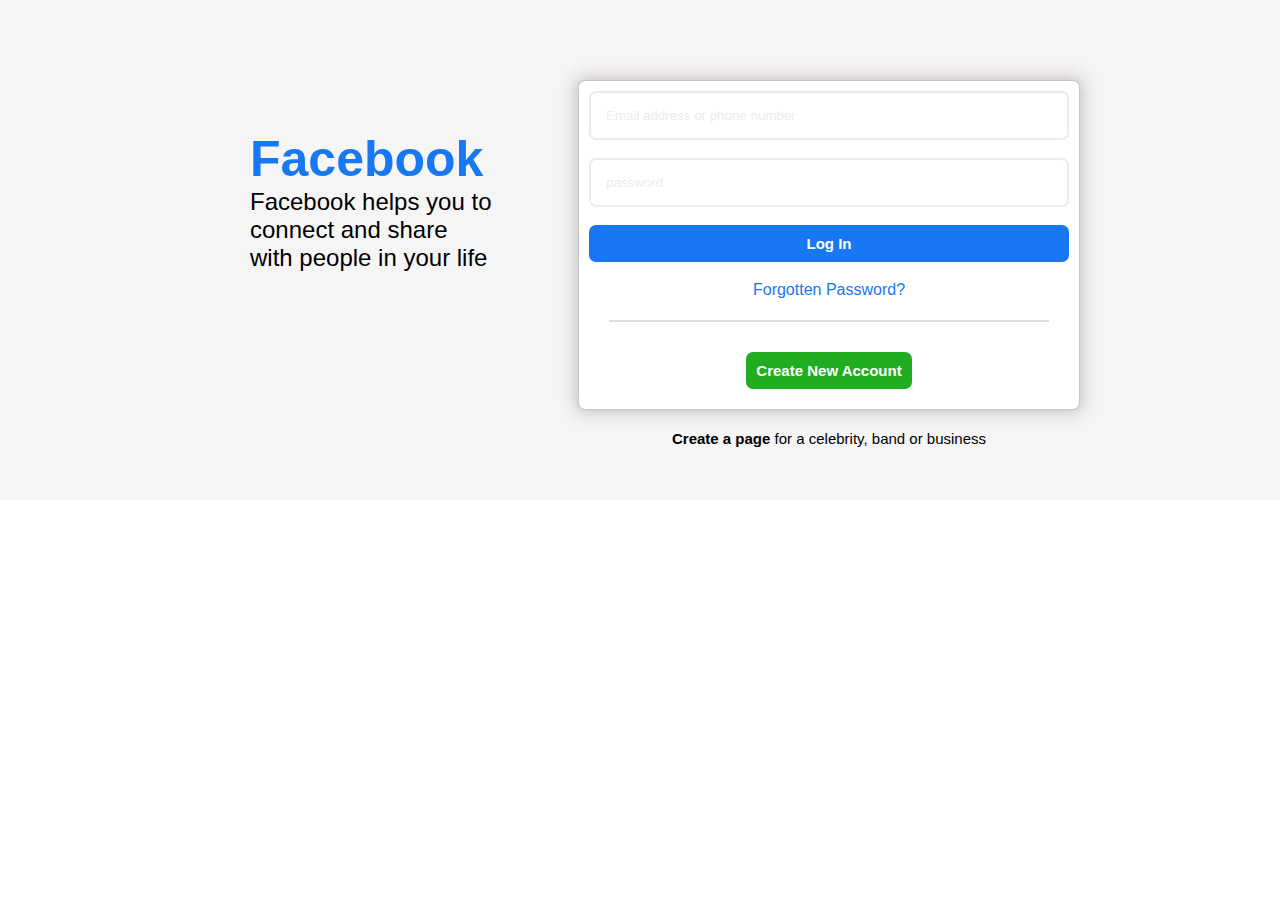
<file: index.html>
<!DOCTYPE html>
<html lang="en">

<head>
    <meta charset="UTF-8">
    <meta name="viewport" content="width=device-width, initial-scale=1.0">
    <meta http-equiv="X-UA-Compatible" content="ie=edge">
    <title> Facebook</title>
    <link rel="icon" href="./Images/fb logo.jpg" type="image/icon type">
    <link rel="stylesheet" href="fbstyle.css">
</head>

<body>
    <main>
        <div class="info">
            <h1>
                Facebook
            </h1>
            <h2> Facebook helps you to connect and share </h2>
            <h2>with people in your life</h2>
        </div>
        <div>
            <div class="form">
                <form>
                    <input class="input" type="text" name="Email address or phone number"
                        placeholder="Email address or phone number">
                    <br><br>
                    <input class="input" type="text" name="password" placeholder="password">
                    <br><br>
                    <div class="btn">
                        <button class="Login">Log In</button>
                    </div>
                    <br>
                    <div class="fp">
                        <a title="Forgotten Password" href="http://google.com " target="_blank" class="fp"> Forgotten
                            Password?</a>
                    </div>

                    <div class="hr">
                        <hr class="line">
                    </div>
                    <div class="c">
                        <button class="CNA">Create New Account</button>
                    </div>

                </form>

            </div>
            <div class="create">
                <p><strong> Create a page</strong> for a celebrity, band or business</p>
            </div>

        </div>

    </main>

</body>

</html>
</file>
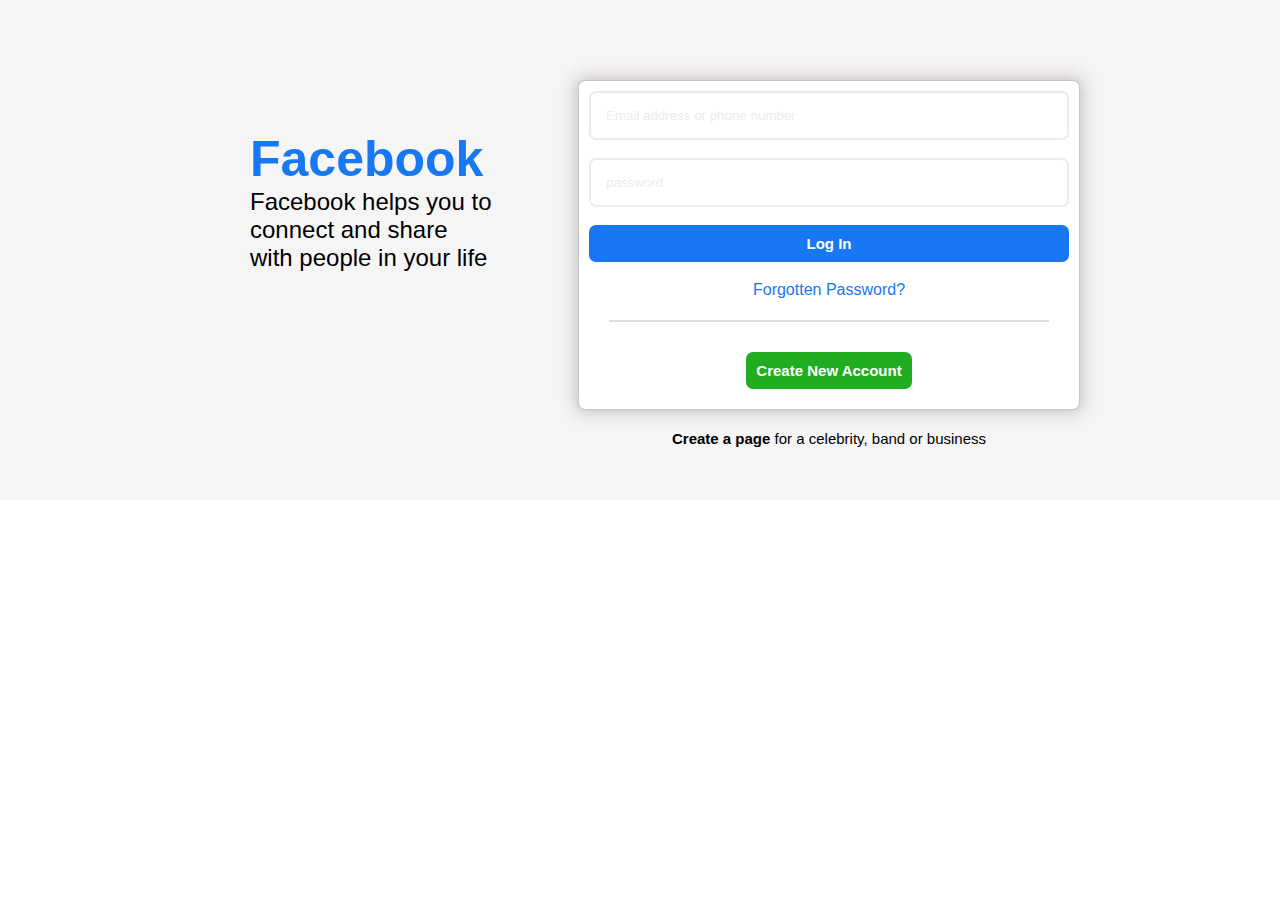
<file: fb.html>
<!DOCTYPE html>
<html lang="en">

<head>
    <meta charset="UTF-8">
    <meta name="viewport" content="width=device-width, initial-scale=1.0">
    <meta http-equiv="X-UA-Compatible" content="ie=edge">
    <title> Facebook</title>
    <link rel="icon" href="./Images/fb logo.jpg" type="image/icon type">
    <link rel="stylesheet" href="fbstyle.css">
</head>

<body>
    <main>
        <div class="info">
            <h1>
                Facebook
            </h1>
            <h2> Facebook helps you to connect and share </h2>
            <h2>with people in your life</h2>
        </div>
        <div>
            <div class="form">
                <form>
                    <input class="input" type="text" name="Email address or phone number"
                        placeholder="Email address or phone number">
                    <br><br>
                    <input class="input" type="text" name="password" placeholder="password">
                    <br><br>
                    <div class="btn">
                        <button class="Login">Log In</button>
                    </div>
                    <br>
                    <div class="fp">
                        <a title="Forgotten Password" href="http://google.com " target="_blank" class="fp"> Forgotten
                            Password?</a>
                    </div>

                    <div class="hr">
                        <hr class="line">
                    </div>
                    <div class="c">
                        <button class="CNA">Create New Account</button>
                    </div>

                </form>

            </div>
            <div class="create">
                <p><strong> Create a page</strong> for a celebrity, band or business</p>
            </div>

        </div>

    </main>

</body>

</html>
</file>
<file: fbstyle.css>
*{
        padding: 0;
        margin: 0;
        box-sizing: border-box;
        font-family: 'Segoe UI', Tahoma, Geneva, Verdana, sans-serif;
}
main{
        display: flex;
        /* justify-content: space-between; */
        height: 500px;
        background: whitesmoke;
        padding: 80px 200px;
         
}

h1{
        color: rgb(24 119 242);
        font-size: 50px; 
}
h2{
       
        font-weight: 500;
        
}

.info{
        width: 40%;
        background: whitesmoke;
        margin: 50px;
       
}
.form{
        width: 100%;
        background: white;
        display: flex;
        justify-content: center;
        /* align-items: center; */
        padding: 10px 10px;
        border: solid 1px rgba(194, 194, 194, 0.938);
        border-radius: 7px;
        box-shadow: 0px 0px 16px 3px rgb(201, 194, 194);
       
}
.input{
        padding: 15px;
        width: 30rem;
        font-weight: 300;
        border: none;
        border: solid 2px;
        border-radius: 7px ;
        border-color: rgb(236, 236, 236);
       
}
::placeholder {
        color:rgb(236, 236, 236);
}
.fp{
        padding: 1px;
        color: rgb(24 119 242);
        text-decoration: none;
        text-align: center;
        
}
.Login{
        padding: 10px;
        width: 30rem;
        background: rgb(24 119 242);
        border: 6px;
        border-radius: 7px;
        color: white;
        font-size: 15px;
        font-weight: 700;
}
.hr{
        padding: 20px;
      

}
.line{
        color: rgb(221, 221, 221);
        border: 1px solid;
}
.CNA{
        padding: 10px;
        background: rgb(33, 173, 33);
        border: 6px;
        border-radius: 7px;
        color: white;
        font-size: 15px;
        font-weight: 600;
}

.Login:hover , .CNA:hover{
        cursor: pointer;
}
.c{
        text-align: center;
        padding: 10px;
}
.create{
        padding: 20px;
        text-align: center;
        font-size: 15px;
}
</file>
